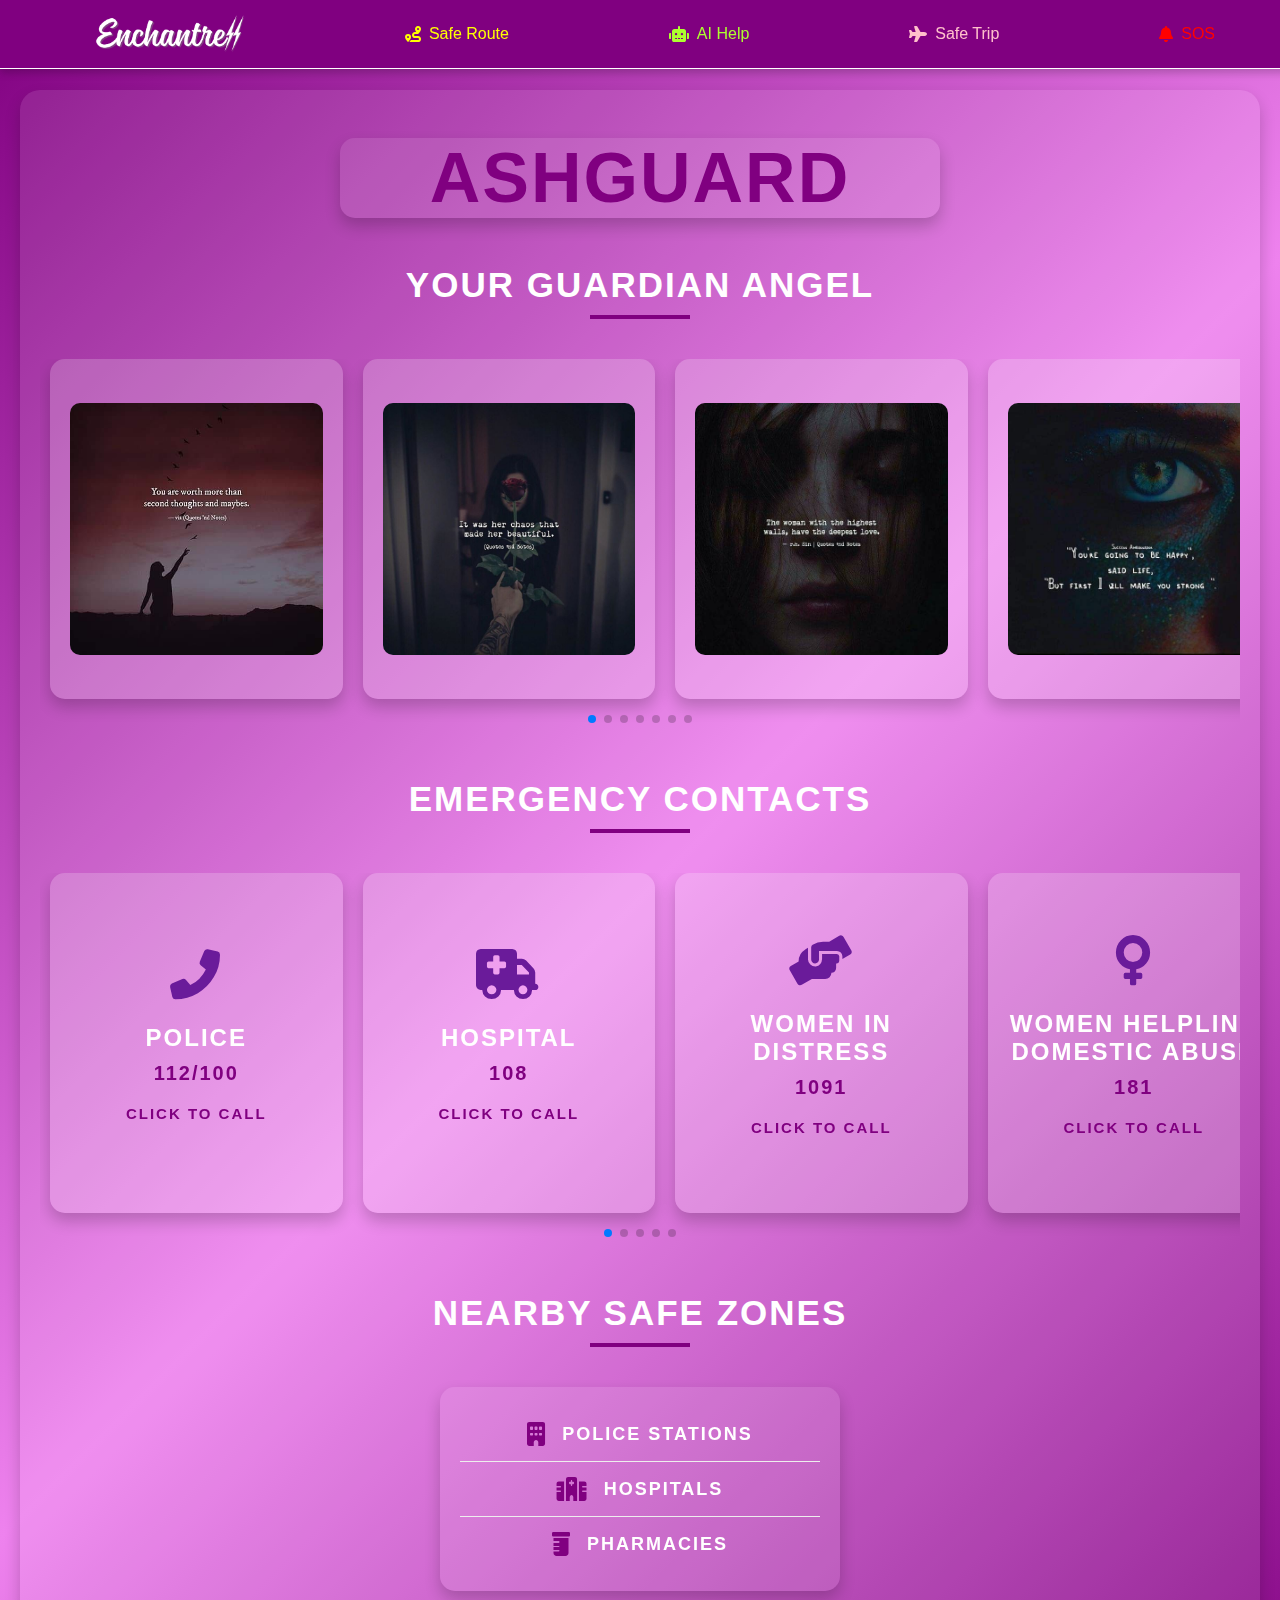
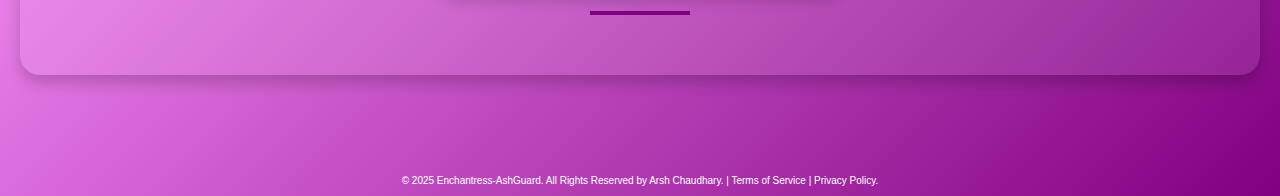
<file: index.html>
<!DOCTYPE html>
<html lang="en">

<head>
    <meta charset="UTF-8">
    <meta name="viewport" content="width=device-width, initial-scale=1.0">
    <title>Enchantress-AshGuard</title>
    <!-- SwiperJS CSS -->
    <link rel="stylesheet" href="https://unpkg.com/swiper/swiper-bundle.min.css">
    <!-- FontAwesome Icons -->
    <link rel="stylesheet" href="https://cdnjs.cloudflare.com/ajax/libs/font-awesome/6.0.0-beta3/css/all.min.css">
    <!-- Custom CSS -->
    <link rel="stylesheet" href="index.css">
    <!-- <script type="module" src="register.js"></script> -->
</head>

<body>
    <div class="box">
        <!-- Navigation Bar -->
        <div class="navbar">
            <a href="index.html"><img id="im" src="./images/Ench.png" alt="Quote Image"></a>
            <a href="route.html" style="color: yellow;"><i class="fas fa-route"></i>Safe Route</a>
            <a href="https://enchantress-chat-bot.vercel.app" style="color: greenyellow;"><i class="fas fa-robot"></i>AI Help</a>
            <!-- <a href="#"><i class="fas fa-comments"></i>Chat</a> -->
            <a href="https://enchantress-trips-planner.vercel.app/" style="color: pink;"><i class="fa-solid fa-plane"></i>Safe Trip</a>
            <a href="sos.html" style="color: red;"><i class="fas fa-bell"></i>SOS</a>
        </div>

        <!-- Main Content -->
        <div class="container">
            <!-- Motivational Quotes Section -->
            <div class="section-title">
                    <h1 id="t">AshGuard</h1>
                    <div class="section-title">Your Guardian Angel</div>
                <div class="swiper mySwiper">
                    <div class="swiper-wrapper">
                        <div class="swiper-slide">
                            <div class="card">
                                <img src="./images/0013.jpg" alt="Quote Image">
                            </div>
                        </div>
                        <div class="swiper-slide">
                            <div class="card">
                                <img src="./images/0012.jpg" alt="Quote Image">
                            </div>
                        </div>
                        <div class="swiper-slide">
                            <div class="card">
                                <img src="./images/0011.jpg" alt="QuoteImage">
                            </div>
                        </div>
                        <div class="swiper-slide">
                            <div class="card">
                                <img src="./images/0010.jpg" alt="Quote Image">
                            </div>
                        </div>
                        <div class="swiper-slide">
                            <div class="card">
                                <img src="./images/009.jpg" alt="Quote Image">
                            </div>
                        </div>
                        <div class="swiper-slide">
                            <div class="card">
                                <img src="./images/008.jpg" alt="Quote Image">
                            </div>
                        </div>
                        <div class="swiper-slide">
                            <div class="card">
                                <img src="./images/007.jpg" alt="Quote Image">
                            </div>
                        </div>
                        <div class="swiper-slide">
                            <div class="card">
                                <img src="./images/006.jpg" alt="Quote Image">
                            </div>
                        </div>
                        <div class="swiper-slide">
                           <div class="card">
                                <img src="./images/005.jpg" alt="Quote Image">
                            </div>
                        </div>
                        <div class="swiper-slide">
                            <div class="card">
                                <img src="./images/003.jpg" alt="Quote Image">
                            </div>
                        </div>
                        <!-- Add more slides here -->
                    </div>
                    <div class="swiper-pagination"></div>
                </div>
            

            <!-- Emergency Contacts Section -->
            <div class="section-title">Emergency Contacts</div>
            <div class="swiper mySwiper" id="s">
                <div class="swiper-wrapper">
                    <div class="swiper-slide">
                        <div class="card" onclick="window.location.href='tel:112';">
                            <i class="fas fa-phone-alt"
                                style="font-size: 50px; color: #6a1b9a; padding-bottom: 20px;"></i>
                            <h3>Police</h3>
                            <h6>112/100</h6>
                            <p>Click to call</p>
                        </div>
                    </div>
                    <div class="swiper-slide">
                        <div class="card" onclick="window.location.href='tel:108';">
                            <i class="fas fa-ambulance"
                                style="font-size: 50px; color: #6a1b9a; padding-bottom: 20px"></i>
                            <h3>Hospital</h3>
                            <h6>108</h6>
                            <p>Click to call</p>
                        </div>
                    </div>
                    <div class="swiper-slide">
                        <div class="card" onclick="window.location.href='tel:1091';">
                            <i class="fa-solid fa-handshake-angle"
                                style="font-size: 50px; color: #6a1b9a; padding-bottom: 20px"></i>
                            <h3>Women in Distress</h3>
                            <h6>1091</h6>
                            <p>Click to call</p>
                        </div>
                    </div>
                    <div class="swiper-slide">
                        <div class="card" onclick="window.location.href='tel:181';">
                            <i class="fa-solid fa-venus"
                                style="font-size: 50px; color: #6a1b9a; padding-bottom: 20px"></i>
                            <h3>Women Helpline Domestic Abuse </h3>
                            <h6>181</h6>
                            <p>Click to call</p>
                        </div>
                    </div>
                    <div class="swiper-slide">
                        <div class="card" onclick="window.location.href='tel:7827170170';">
                            <i class="fa-solid fa-shield"
                                style="font-size: 50px; color: #6a1b9a; padding-bottom: 20px"></i>
                            <h3>National Commison For Women</h3>
                            <h6>7827170170 </h6>
                            <p>Click to call</p>
                        </div>
                    </div>
                    <div class="swiper-slide">
                        <div class="card" onclick="window.location.href='tel:011-23379181';">
                            <i class="fa-solid fa-helmet-safety"
                                style="font-size: 50px; color: #6a1b9a; padding-bottom: 20px"></i>
                            <h3>Delhi Commision for Women</h3>
                            <h6>011-23379181</h6>
                            <p>Click to call</p>
                        </div>
                    </div>
                    <div class="swiper-slide">
                        <div class="card" onclick="window.location.href='tel:1098';">
                            <i class="fa-solid fa-school"
                                style="font-size: 50px; color: #6a1b9a; padding-bottom: 20px"></i>
                            <h3>Student / Child Helpline </h3>
                            <h6>1098</h6>
                            <p>Click to call</p>
                        </div>
                    </div>
                    <div class="swiper-slide">
                        <div class="card" onclick="window.location.href='tel:9810298900';">
                            <i class="fa-solid fa-person-dress"
                                style="font-size: 50px; color: #6a1b9a; padding-bottom: 20px"></i>
                            <h3>National Human Right Commision</h3>
                            <h6>011-23385368<br />9810298900</h6>
                            <p>Click to call</p>
                        </div>
                    </div>
                    <!-- Add more slides here -->
                </div>
                <div class="swiper-pagination"></div>
            </div>

            <!-- Nearby Places Section -->
            <div class="section-title">Nearby Safe Zones</div>
            <div class="list">
                <div class="list-item" onclick="window.location.href='https://maps.google.com?q=police+station';">
                    <i class="fas fa-building" id="f1"></i>
                    <span class="t">Police Stations</span>
                </div>
                <div class="list-item" onclick="window.location.href='https://maps.google.com?q=hospital';">
                    <i class="fas fa-hospital" id="f2"></i>
                    <span>Hospitals</span>
                </div>
                <div class="list-item" onclick="window.location.href='https://maps.google.com?q=pharmacy';">
                    <i class="fas fa-prescription-bottle" id="f3"></i>
                    <span>Pharmacies</span>
                </div>
            </div>
        </div>
    </div>

    <!-- SwiperJS Script -->
    <script src="https://unpkg.com/swiper/swiper-bundle.min.js"></script>
    <script>
        var swiper = new Swiper(".mySwiper", {
            slidesPerView: 1,
            spaceBetween: 10,
            pagination: {
                el: ".swiper-pagination",
                clickable: true,
            },
            breakpoints: {
                640: { slidesPerView: 2 },
                768: { slidesPerView: 3 },
                1024: { slidesPerView: 4 },
            },
        });
    </script>
        <p style="color: #fff;font-size: 10px;text-align: center; margin-left: 30px; margin-right: 30px;">© 2025 Enchantress-AshGuard. All Rights Reserved by Arsh Chaudhary. | Terms of
            Service | Privacy Policy.</p>
</body>

</html>
</file>
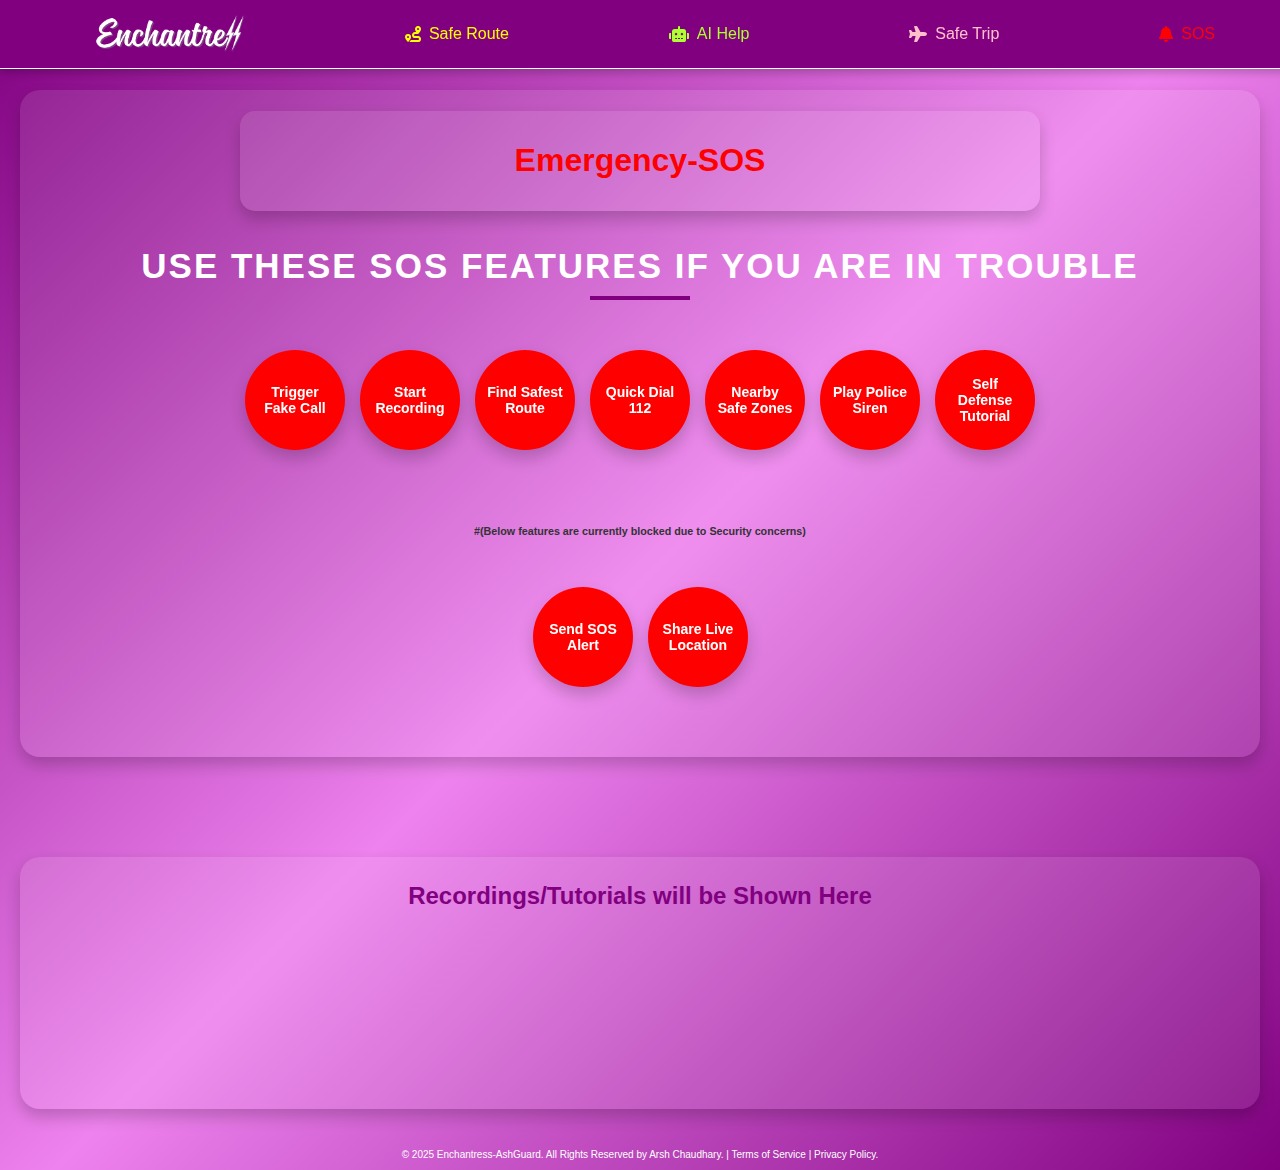
<file: sos.html>
<!DOCTYPE html>
<html lang="en">

<head>
    <meta charset="UTF-8">
    <meta name="viewport" content="width=device-width, initial-scale=1.0">
    <title>Enchantress-SOS</title>
    <!-- SwiperJS CSS -->
    <link rel="stylesheet" href="https://unpkg.com/swiper/swiper-bundle.min.css">
    <!-- FontAwesome Icons -->
    <link rel="stylesheet" href="https://cdnjs.cloudflare.com/ajax/libs/font-awesome/6.0.0-beta3/css/all.min.css">
    <!-- Custom CSS -->
    <link rel="stylesheet" href="index.css">
</head>

<body>
    <!-- Navigation Bar -->
    <div class="navbar">
        <a href="index.html"><img id="im" src="./images/Ench.png" alt="Quote Image"></a>
        <a href="route.html" style="color: yellow;"><i class="fas fa-route"></i>Safe Route</a>
        <a href="https://enchantress-chat-bot.vercel.app" style="color: greenyellow;"><i class="fas fa-robot"></i>AI Help</a>
        <!-- <a href="#"><i class="fas fa-comments"></i>Chat</a> -->
        <a href="https://enchantress-trips-planner.vercel.app/" style="color: pink;"><i class="fa-solid fa-plane"></i>Safe Trip</a>
        <a href="sos.html" style="color: red;"><i class="fas fa-bell"></i>SOS</a>
    </div>
    <div class="container">
        <div class="r">
            <h1 class="sixth" style="color:red">Emergency-SOS</h1>
        </div>
        <h3 class="section-title" style="margin-left: 20px;margin-right: 20px;">Use these SOS features if you are in Trouble</h3>
        <div class="containers">
            <button class="btn" onclick="fakeCall()">Trigger Fake Call</button>
            <button class="btn" id="recordButton" onclick="toggleRecording()">Start Recording</button>
            <button class="btn" onclick="openSafestRoute()">Find Safest Route</button>
            <button class="btn" onclick="dialEmergency()">Quick Dial 112</button>
            <button class="btn" onclick="findSafeZones()">Nearby Safe Zones</button>
            <button class="btn" onclick="playSiren()">Play Police Siren</button>
            <button class="btn" onclick="openSelfDefense()">Self Defense Tutorial</button>
        </div>
        <div style="text-align: center;">
            <h6>#(Below features are currently blocked due to Security concerns)</h6>
        </div>
        <div class="containers">
            <button class="btn" onclick="sendSOS()">Send SOS Alert</button>
            <button class="btn" onclick="shareLocation()">Share Live Location</button>
        </div>
    </div>

    <!-- Audio for Police Siren -->
    <audio id="sirenAudio" src="policeSiren.mp3"></audio>
    <audio id="ringtone" src="ringtone.mp3" preload="auto"></audio>

    <div class="v">
        <h2 style="color: purple;">Recordings/Tutorials will be Shown Here</h2>
        <video id="preview" autoplay></video>
        <a id="downloadLink" style="color: #fff;display: none;text-decoration: none; background-color: purple; border-radius: 10px; padding:10px 10px 10px 10px; margin-left:30px;margin-right:30px; margin-bottom: 20px;">
            Download Recording</a>
        <div id="videoContainer" style="display: none;">
            <iframe id="selfDefenseVideo" width="auto" height="180" src="" frameborder="0"
                allow="autoplay; encrypted-media" allowfullscreen>
            </iframe>
        </div>
    </div>


    <script>
        // Function to send SOS alert
        function sendSOS() {
            alert('SOS Alert Sent to Emergency Contacts!');
            // Add logic to send SOS to emergency contacts (e.g., via SMS or API)
        }

      // Function to share live location
function shareLocation() {
    if (navigator.geolocation) {
        navigator.geolocation.getCurrentPosition(position => {
            const lat = position.coords.latitude;
            const lng = position.coords.longitude;
            const message = `Emergency! My current location is: https://maps.google.com/?q=${lat},${lng}`;
            alert(`Location Shared: ${message}`);
            // Add logic to share location via SMS or API
        });
    } else {
        alert('Geolocation not supported');
    }
}


        // Function to trigger a fake call
        function fakeCall() {
            const sirenAudio = document.getElementById('ringtone');
            sirenAudio.play();
            // alert('Police siren is playing.');
        }

        // Function to dial emergency number
        function dialEmergency() {
            window.location.href = 'tel:112';
        }

        // Function to start audio/video recording

        let mediaRecorder;
        let recordedChunks = [];
        let isRecording = false;

        async function toggleRecording() {
            const button = document.getElementById("recordButton");

            if (!isRecording) {
                try {
                    const stream = await navigator.mediaDevices.getUserMedia({ video: true, audio: true });
                    document.getElementById("preview").srcObject = stream;

                    mediaRecorder = new MediaRecorder(stream);
                    recordedChunks = [];

                    mediaRecorder.ondataavailable = event => recordedChunks.push(event.data);

                    mediaRecorder.onstop = () => {
                        const blob = new Blob(recordedChunks, { type: "video/webm" });
                        const url = URL.createObjectURL(blob);
                        const downloadLink = document.getElementById("downloadLink");
                        downloadLink.href = url;
                        downloadLink.download = "recording.webm";
                        downloadLink.style.display = "block";
                        downloadLink.textContent = "Download Recording";
                    };

                    mediaRecorder.start();
                    isRecording = true;
                    button.textContent = "Stop & Save Recording";
                } catch (error) {
                    console.error("Error accessing media devices:", error);
                }
            } else {
                mediaRecorder.stop();
                isRecording = false;
                button.textContent = "Start Recording";
            }
        }

        // Function to open self-defense tutorials
        function openSelfDefense() {
            const videoContainer = document.getElementById("videoContainer");
            const video = document.getElementById("selfDefenseVideo");

            video.src = "https://www.youtube.com/embed/KVpxP3ZZtAc?autoplay=1"; // YouTube embed link with autoplay
            videoContainer.style.display = "block"; // Show the video
        }

        // Function to open safest route page
        function openSafestRoute() {
            window.location.href = 'route.html';
        }

        // Function to find nearby safe zones
        function findSafeZones() {
            window.location.href = 'https://maps.google.com?q=police+station';
        }

        // Function to play police siren sound
        function playSiren() {
            const sirenAudio = document.getElementById('sirenAudio');
            sirenAudio.play();
            // alert('Police siren is playing.');
        }
    </script>
    <p style="color: #fff;font-size: 10px;text-align: center; margin-left: 30px; margin-right: 30px;">© 2025 Enchantress-AshGuard. All Rights Reserved by Arsh Chaudhary. | Terms of
        Service | Privacy Policy.</p>
</body>

</html>
</file>
<file: index.css>
/* General Styles */
body {
    font-family: Verdana, Geneva, Tahoma, sans-serif;
    margin: 0;
    padding: 0;
    background: linear-gradient(135deg, purple, violet, purple);
    color: #333;
    overflow-x: hidden;
}

/* Navbar Styles */
.navbar {
    display: flex;
    justify-content: space-around;
    align-items: center;
    background: purple;
    box-shadow: 0 8px 16px rgba(0, 0, 0, 0.2);
    padding: 15px;
    color: white;
    position: fixed;
    width: 100%;
    top: 0;
    z-index: 1000;
    border-bottom: 1px solid white;
    box-shadow: 0 4px 8px rgba(0, 0, 0, 0.2);
}

.navbar a {
    color: white;
    text-decoration: none;
    font-size: 16px;
    display: flex;
    align-items: center;
    transition: transform 0.3s ease;
}

.navbar a:hover {
    transform: translateY(-5px);
}

.navbar a i {
    margin-right: 8px;
}

#im {
    width: 150px;
}

#t {
    font-family: Verdana, Geneva, Tahoma, sans-serif;
    background: rgba(255, 255, 255, 0.1);
    box-shadow: 0 8px 16px rgba(0, 0, 0, 0.2);
    border-radius: 15px;
    color: purple;
    margin-left: 300px;
    margin-right: 300px;
    transform: perspective(1000px) rotateX(0deg);
    transition: transform 0.5s ease, box-shadow 0.5s ease;
}

#t:hover {
    transform: perspective(1000px) rotateX(10deg);
    box-shadow: 0 12px 24px rgba(0, 0, 0, 0.3);
}

/* Container Styles */
.container {
    background: rgba(255, 255, 255, 0.1);
    box-shadow: 0 8px 16px rgba(0, 0, 0, 0.2);
    padding: 1px 20px 20px;
    max-width: 1400px;
    margin: 0 auto;
    margin-top: 90px;
    margin-bottom: 100px;
    margin-left: 20PX;
    margin-right: 20px;
    border-radius: 20px;
}

/* Section Title Styles */
.section-title {
    font-size: 35px;
    font-weight: bold;
    margin-bottom: 40px;
    color: white;
    text-align: center;
    text-transform: uppercase;
    letter-spacing: 2px;
    position: relative;
}

.section-title::after {
    content: '';
    display: block;
    width: 100px;
    height: 4px;
    background: purple;
    margin: 10px auto;
}

/* Swiper Styles */
.swiper {
    width: 100%;
    height: 380px;
    margin-bottom: 40px;
}

.swiper-slide {
    display: flex;
    justify-content: center;
    align-items: center;
    background-color: rgba(255, 255, 255, 0.9);
    background: rgba(255, 255, 255, 0.2);
    border-radius: 15px;
    box-shadow: 0 8px 16px rgba(0, 0, 0, 0.2);
    overflow: hidden;
    cursor: pointer;
    margin-left: 10px;
    margin-right: 10px;
    transform: perspective(1000px) rotateY(0deg);
    transition: transform 0.5s ease, box-shadow 0.5s ease;
    height: 340px;
}

.swiper-slide:hover {
    transform: perspective(1000px) rotateY(10deg);
    box-shadow: 0 12px 24px rgba(0, 0, 0, 0.3);
}

.swiper-wrapper {
    height: 400px;
    width: 100%;
}

.card {
    width: 100%;
    height: 100%;
    display: flex;
    flex-direction: column;
    align-items: center;
    justify-content: center;
    text-align: center;
    padding: 20px;
    box-shadow: 0 4px 6px rgba(0, 0, 0, 0.1);
    transition: transform 0.2s ease;
    object-fit: cover;
}

.card img {
    width: 100%;
    aspect-ratio: 1 / 1;
    border-radius: 10px;
    transition: transform 0.3s ease;
}

.card img:hover {
    transform: scale(1.1);
}

.card h3 {
    font-size: 24px;
    margin: 5px 0;
    color: #fff;
}

.card h6 {
    font-size: 20px;
    margin: 5px 0;
    color: purple;
}

.card p {
    font-size: 15px;
    color: purple;
}

/* List Styles */
.list {
    background: rgba(255, 255, 255, 0.1);
    box-shadow: 0 8px 16px rgba(0, 0, 0, 0.2);
    border-radius: 15px;
    padding: 20px;
    margin: 20px;
    transform: perspective(1000px) rotateX(0deg);
    transition: transform 0.5s ease, box-shadow 0.5s ease;
    margin-left: 400px;
    margin-right: 400px;
}

.list:hover {
    transform: perspective(1000px) rotateX(10deg);
    box-shadow: 0 12px 24px rgba(0, 0, 0, 0.3);
}

.list-item {
    justify-content: center;
    display: flex;
    align-items: center;
    padding: 15px 0;
    border-bottom: 1px solid #eee;
    cursor: pointer;
    transition: transform 0.3s ease;
}

.list-item:hover {
    transform: translateX(10px);
}

.list-item:last-child {
    border-bottom: none;
}

.list-item i {
    font-size: 24px;
    color: purple;
    margin-right: 15px;
}

.list-item span {
    font-size: 18px;
}

.r {
    align-items: center;
    color: #fff;
    text-align: center;
    padding-top: 10px;
    padding-bottom: 10px;
    font-family: Verdana, Geneva, Tahoma, sans-serif;
    background: rgba(255, 255, 255, 0.1);
    border-radius: 15px;
    box-shadow: 0 8px 16px rgba(0, 0, 0, 0.2);
    margin-left: 200px;
    margin-right: 200px;
    margin-bottom: 20px;
    margin-top: 20px;
}

/* Map */
#map {
    height: 400px;
    /* width: 100%; */
    border-radius: 15px;
    box-shadow: 0 8px 16px rgba(0, 0, 0, 0.2);
    margin-top: 20px;
    margin-bottom: 30px;
    margin-left: 0;
    margin-right: 0;
}

/* Input and Controls */
.controls {
    margin-top: 10px;
    border: 1px solid transparent;
    border-radius: 10px;
    box-sizing: border-box;
    height: 40px;
    outline: none;
    box-shadow: 0 2px 6px rgba(0, 0, 0, 0.1);
    padding: 0 10px;
    font-size: 14px;
}

#origin-input,
#destination-input {
    background-color: rgba(255, 255, 255, 0.9);
    font-family: 'Arial', sans-serif;
    font-size: 15px;
    font-weight: 300;
    padding: 0 11px 0 13px;
    text-overflow: ellipsis;
    width: 150px;
    border: 2px solid purple;
    margin-left:5px ;

    /* margin-right:20px ; */
}

#origin-input:focus,
#destination-input:focus {
    border-color: purple;
    margin-left:5px ;
    /* margin-right:20px ; */
}

#mode-selecto {
    display: flex;
    flex-direction: row;
    align-items: center;
    gap: 1px;
    color: #fff;
    background-color: purple;
    padding: 30px 10px 30px;
    border-radius: 10px;
    margin-left:20px;
    margin-right:20px;
    margin-top: 0px;
    height: 5px;
    /* margin-right:20px ; */
}

#mode-selector label {
    font-family: 'Arial', sans-serif;
    font-size: 13px;
    font-weight: 300;
}

.containers {
    margin-top: 50px;
    display: flex;
    flex-wrap: wrap;
    justify-content: center;
    gap: 15px;
    padding-bottom: 50px;
}

.ui-container {
    align-items: center;
    color: purple;
    text-align: center;
    padding-top: 10px;
    padding-bottom: 10px;
    font-family: Verdana, Geneva, Tahoma, sans-serif;
    background: rgba(255, 255, 255, 0.1);
    border-radius: 15px;
    box-shadow: 0 8px 16px rgba(0, 0, 0, 0.2);
    margin-left: 400px;
    margin-right: 400px;
    margin-top: 00px;
    margin-bottom: 20px;
    /* margin-top: 10px; */
}

.ui.main.container.segment {
    color: #fff;
    font:bold;
    padding-top: 10px;
    padding-bottom: 10px;
    max-width: 1400px;
    margin: 0 auto;
    margin-top: 10px;
    margin-bottom: 10px;
    margin-left: 20PX;
    margin-right: 20px;
}

/* .msg {
    list-style: none;
    padding: 0;
}
/*
.msg li {
    font-size: 18px;
    padding: 10px;
    margin: 5px 0;
    background: #f3f3f3;
    border-left: 5px solid #7b1fa2;
    color: #333;
    border-radius: 5px;
}


/* Buttons */
.btn {
    display: flex;
    align-items: center;
    justify-content: center;
    width: 100px;
    height: 100px;
    font-size: 14px;
    font-weight: bold;
    color: white;
    background: red;
    border: none;
    border-radius: 50%;
    cursor: pointer;
    transition: 0.3s;
    text-align: center;
    padding: 10px;
    box-shadow: 0 8px 16px rgba(0, 0, 0, 0.2);
    transform: perspective(1000px) rotateY(0deg) rotateX(0deg);
    transition: transform 0.5s ease, box-shadow 0.5s ease;
}

.btn:hover {
    background: purple;
    transform: perspective(1000px) rotateY(10deg) rotateX(10deg);
    box-shadow: 0 12px 24px rgba(0, 0, 0, 0.3);

}

#f1 {
    color: purple;
}

.v {
    background: rgba(255, 255, 255, 0.1);
    box-shadow: 0 8px 16px rgba(0, 0, 0, 0.2);
    padding: 5px 5px 5px 5px;
    /* margin: 0 auto; */
    margin-top: 00px;
    margin-bottom: 40px;
    margin-left: 20PX;
    margin-right: 20px;
    border-radius: 20px;
    text-align: center;
    justify-content: center;
    align-items: center;
}

#preview {
    border-radius: 20px;
    margin-bottom: 20px;
    width: 300px;
}

#videoContainer {
    margin-top: 20px;
    margin-bottom: 20px;
    border-radius: 20px;
    /* width: 380px; */
}


/* Responsive Design */
@media (max-width: 1200px) {

    #t,
    .list,
    .r,
    .ui-container{
        margin-left: 100px;
        margin-right: 100px;
    }
    #map {
        height: 450px;
    }
}

@media (max-width: 992px) {

    #t,
    .list,
    .r,
    .ui-container{
        margin-left: 50px;
        margin-right: 50px;
    }

    .section-title {
        font-size: 30px;
    }

    .swiper {
        height: 380px;
    }

    .swiper-slide {
        margin-left: 5px;
        margin-right: 5px;
    }

    .card h3 {
        font-size: 18px;
    }

    .card p {
        font-size: 12px;
    }

    .list {
        margin: 10px;
    }

    .list-item {
        padding: 10px 0;
    }

    .list-item i {
        font-size: 20px;
    }

    .list-item span {
        font-size: 14px;
    }

    #map {
        height: 400px;
    }

    .btn {
        width: 80px;
        height: 80px;
        font-size: 12px;
    }
}

@media (max-width: 768px) {

    #t,
    .list,
    .r,
    .ui-container{
        margin-left: 30px;
        margin-right: 30px;
    }

    .navbar {
        padding: 8px;
    }

    .navbar a {
        font-size: 12px;
        /* Further reduce font size for mobile */
        margin: 0 5px;
        /* Add small margin between links */
    }

    #im {
        width: 100px;
        /* Further reduce logo size for mobile */
    }

    .container {
        padding: 1px 10px 10px;
    }

    .section-title {
        font-size: 25px;
    }

    .swiper {
        height: 380px;
    }

    .swiper-slide {
        margin-left: 5px;
        margin-right: 5px;
    }

    .card h3 {
        font-size: 18px;
    }

    .card p {
        font-size: 12px;
    }

    .list {
        margin: 10px;
    }

    .list-item {
        padding: 10px 0;
    }

    .list-item i {
        font-size: 20px;
    }

    .list-item span {
        font-size: 14px;
    }

    #map {
        height: 400px;
    }

    .btn {
        width: 80px;
        height: 80px;
        font-size: 12px;
    }
}

@media (max-width: 480px) {

    #t,
    .list,
    .r,
    .ui-container{
        margin-left: 5px;
        margin-right: 5px;
    }

    .navbar {
        padding: 5px;
        height: 40px;
    }

    .navbar a {
        font-size: 10px;
        /* Smallest font size for very small screens */
        margin: 0 3px;
        /* Minimal margin between links */
    }

    #im {
        width: 80px;
        /* Smallest logo size for very small screens */
    }

    .section-title {
        font-size: 20px;
    }

    .swiper {
        height: 380px;
    }

    .card h3 {
        font-size: 16px;
    }

    .card p {
        font-size: 10px;
    }

    .list {
        margin: 5px;
    }

    .list-item {
        padding: 5px 0;
    }

    .list-item i {
        font-size: 18px;
    }

    .list-item span {
        font-size: 12px;
    }

    #map {
        height: 400px;
    }

    .btn {
        width: 60px;
        height: 60px;
        font-size: 10px;
    }
    .mode-selector{
        height: 20px;
    }
}
</file>
